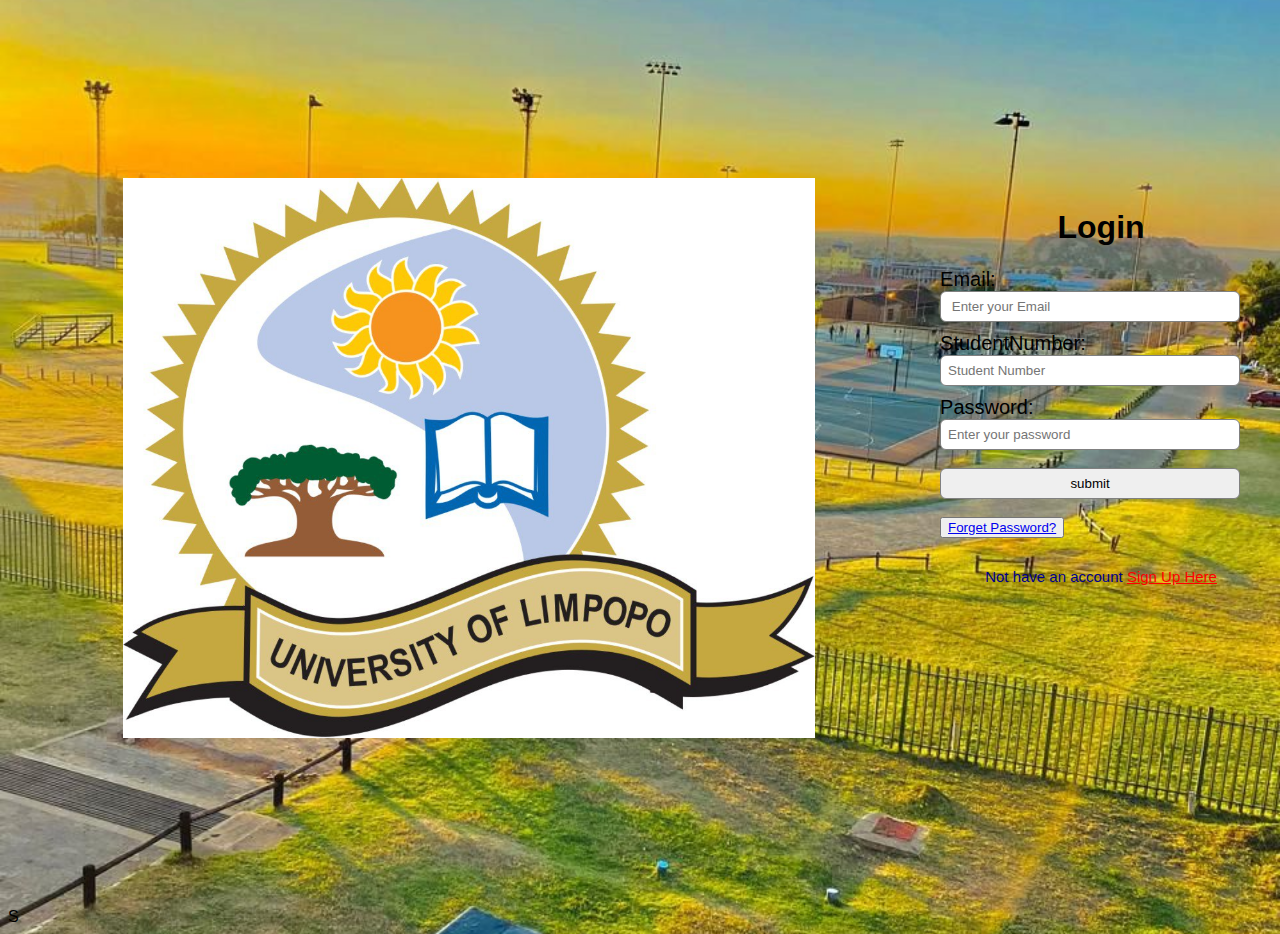
<file: Index.html>
<!DOCTYPE html>
<html lang="en">
<head>
    <meta charset="UTF-8">
    <meta name="viewport" content="width=device-width, initial-scale=1.0">
    <title>Login form</title>
    <link href="https://cdn.lineicons.com/4.0/lineicons.css" rel="stylesheet"/>
    <link rel="stylesheet" href="stylesheet.css">
</head>
<body>
    <div class="container">
    <div class="content">
        <img src="UL LOGO.jpg">
    </div>
    <div class="login-box">
        <h1>Login</h1>
        <form class="form2">
            <label for="Email">Email: </label>
            <input type="email" placeholder=" Enter your Email">
            <label for="Student No">StudentNumber:</label>
            <input type="text" placeholder="Student Number">
            <label for="password">Password: </label>
            <input type="password" placeholder="Enter your password">
            <br>
            <br>
             <input type="submit" value="submit">
             <br>
             <br>
             <button><a href="#" class="password">Forget Password?</a></button>
        </form>
        <p class="para-2">Not have an account <a href="Registerform.html">Sign Up Here</a></p>
           <div class="social-icon">
            <a href="#" class="facebook"><i class="lni lni-facebook-fill"></i></a>
            <a href="#" class="google"><i class="lni lni-google"></i></a>
            <a href="#" class="instagram"><i class="lni lni-instagram-original"></i></i></a>
            <a href="#" class="whatsapp"><i class="lni lni-whatsapp"></i></a>
            <a href="#" class="tiktok"><i class="lni lni-tiktok-alt"></i></a>
          </div>
          
    </div>
    </div>

</body>S
</html>
</file>
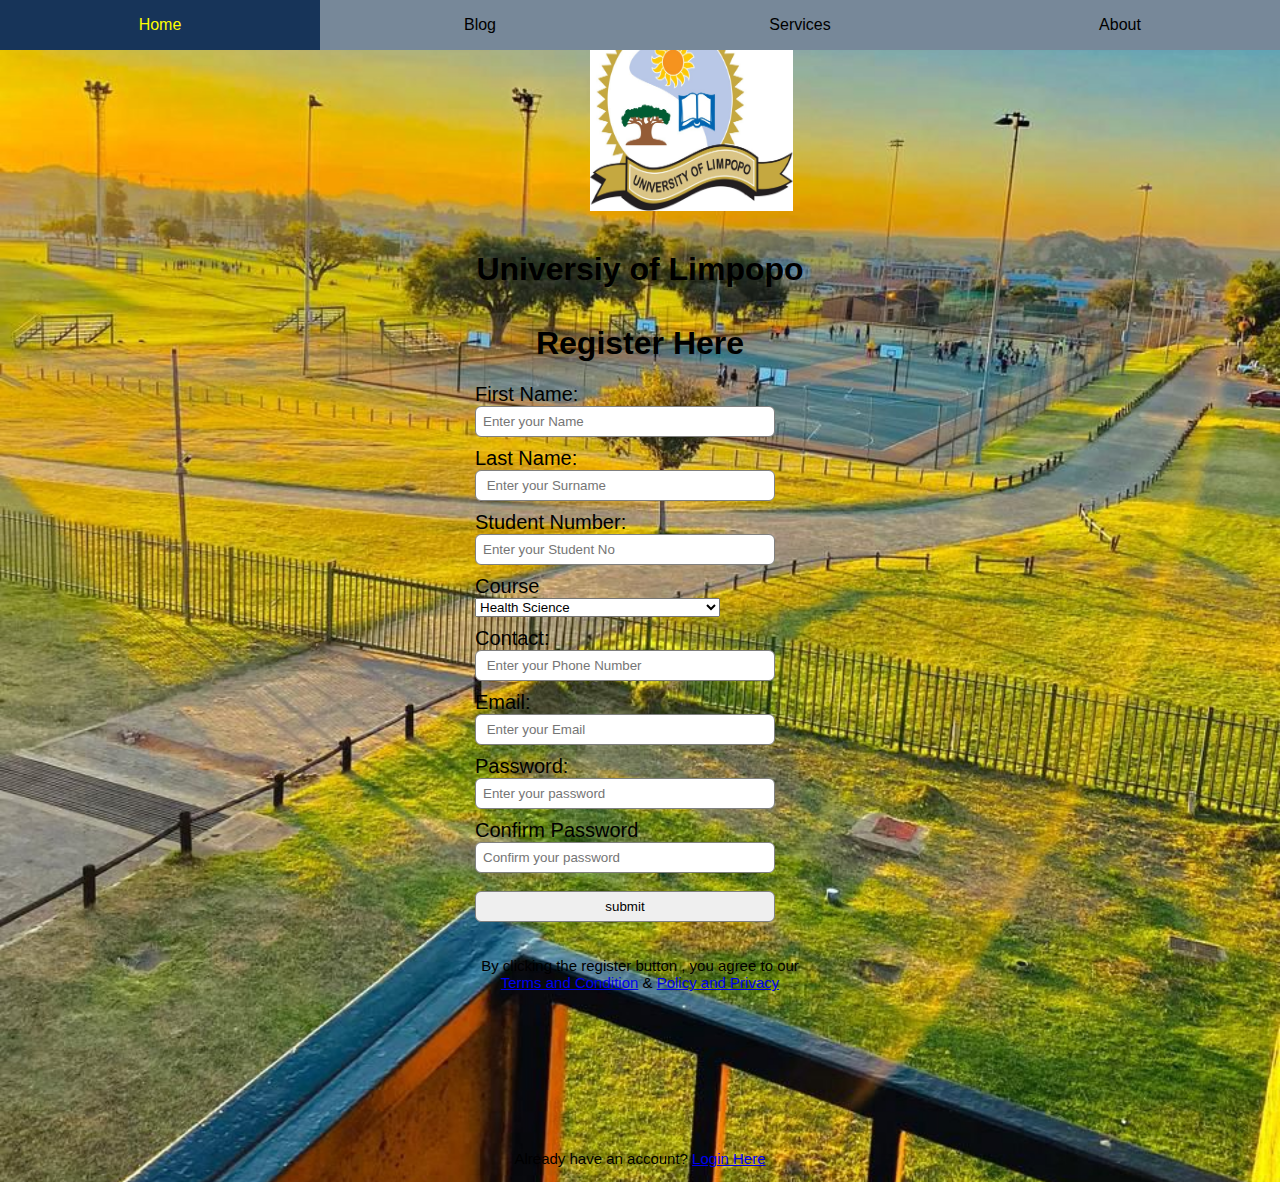
<file: index.html>
<!DOCTYPE html>
<html lang="en">
<head>
    <meta charset="UTF-8">
    <meta name="viewport" content="width=device-width, initial-scale=1.0">
    <title>Register Form</title>
    <link rel="stylesheet" href="stylesheet.css">
</head>
<body>
        <div class="nav-bar">
            <ul>
            <li><a href="#" class="link active">Home</a></li>
            <li><a href="#" class="link">Blog</a></li>
            <li><a href="#" class="link">Services</a></li>
            <li><a href="#" class="link">About</a></li>
            </ul>
        </div>
        <div class="logo">
            <img src="UL LOGO.jpg" alt="Ul logo" width="203px" height="203px">
        </div>

    <div class="container">
    <div class="signup-box">
        <strong><h1>Universiy of Limpopo </h1></strong>
        <h1>Register Here </h1>
        <form>
            <label for="Name">First Name: </label>
            <input type="text" placeholder="Enter your Name">
            <label for="Surname">Last Name: </label>
            <input type="text" placeholder=" Enter your Surname">
            <label for="student No">Student Number: </label>
            <input type="text" placeholder="Enter your Student No">
           <label for="course">Course</label>
           <select id="course" name="course">
            <option value="Health Science">Health Science</option>
            <option value="Maths and Comp Sci">Mathemathics and Computer Science</option>
            <option value="Mechanical Engnnieering">Molecular Science</option>
            <option value="Physical and minerial">Physcial and Minerals Science</option>
            <option value="Education">Education</option>
            <option value="Accounting">Accounting</option>
            <option value="Economic and Management">Economic and Management</option>
            <option value="Argriculture">Argriculture Science</option>
           </select>
             <label for="Contact">Contact:</label>
            <input type="text" placeholder=" Enter your Phone Number">
            <label for="Email">Email: </label>
            <input type="email" placeholder=" Enter your Email">
            <label for="password">Password: </label>
            <input type="password" placeholder="Enter your password">
            <label for="password">Confirm Password</label>
            <input type="password" placeholder="Confirm your password">
            <br>
            <br>
             <input type="submit" value="submit">
         </form>
         <p>By clicking the register button , you agree to our <br>
            <a href="#">Terms and Condition</a> & <a href="#">Policy and Privacy</a>
         </p>
    </div>
    </div>

    <p class="para-2<">Already have an account? <a href="Loginform.html">Login Here </a> </p>
    
</body>
</html>
</file>
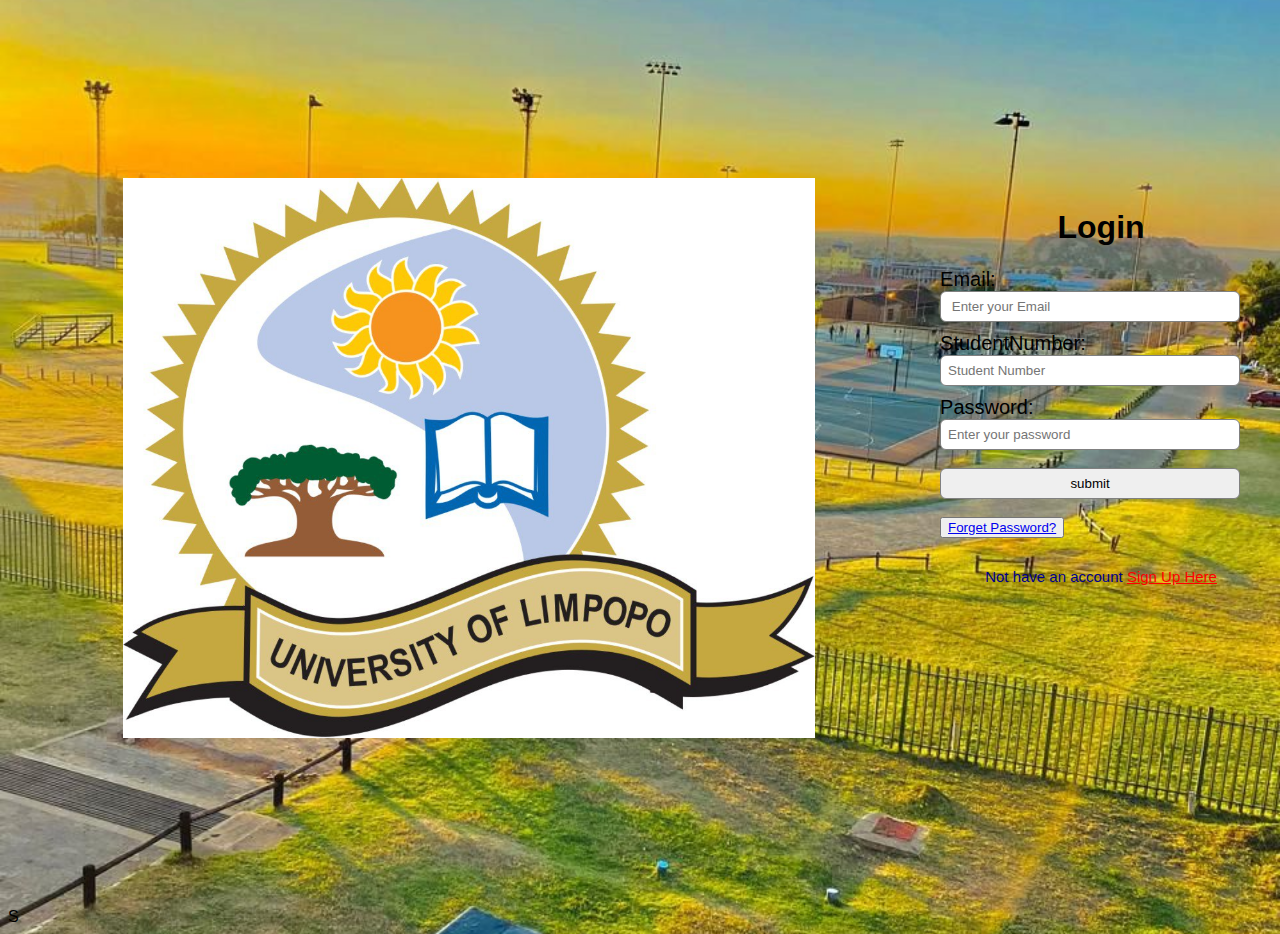
<file: Loginform.html>
<!DOCTYPE html>
<html lang="en">
<head>
    <meta charset="UTF-8">
    <meta name="viewport" content="width=device-width, initial-scale=1.0">
    <title>Login form</title>
    <link href="https://cdn.lineicons.com/4.0/lineicons.css" rel="stylesheet"/>
    <link rel="stylesheet" href="stylesheet.css">
</head>
<body>
    <div class="container">
    <div class="content">
        <img src="UL LOGO.jpg">
    </div>
    <div class="login-box">
        <h1>Login</h1>
        <form class="form2">
            <label for="Email">Email: </label>
            <input type="email" placeholder=" Enter your Email">
            <label for="Student No">StudentNumber:</label>
            <input type="text" placeholder="Student Number">
            <label for="password">Password: </label>
            <input type="password" placeholder="Enter your password">
            <br>
            <br>
             <input type="submit" value="submit">
             <br>
             <br>
             <button><a href="#" class="password">Forget Password?</a></button>
        </form>
        <p class="para-2">Not have an account <a href="Registerform.html">Sign Up Here</a></p>
           <div class="social-icon">
            <a href="#" class="facebook"><i class="lni lni-facebook-fill"></i></a>
            <a href="#" class="google"><i class="lni lni-google"></i></a>
            <a href="#" class="instagram"><i class="lni lni-instagram-original"></i></i></a>
            <a href="#" class="whatsapp"><i class="lni lni-whatsapp"></i></a>
            <a href="#" class="tiktok"><i class="lni lni-tiktok-alt"></i></a>
          </div>
          
    </div>
    </div>

</body>S
</html>
</file>
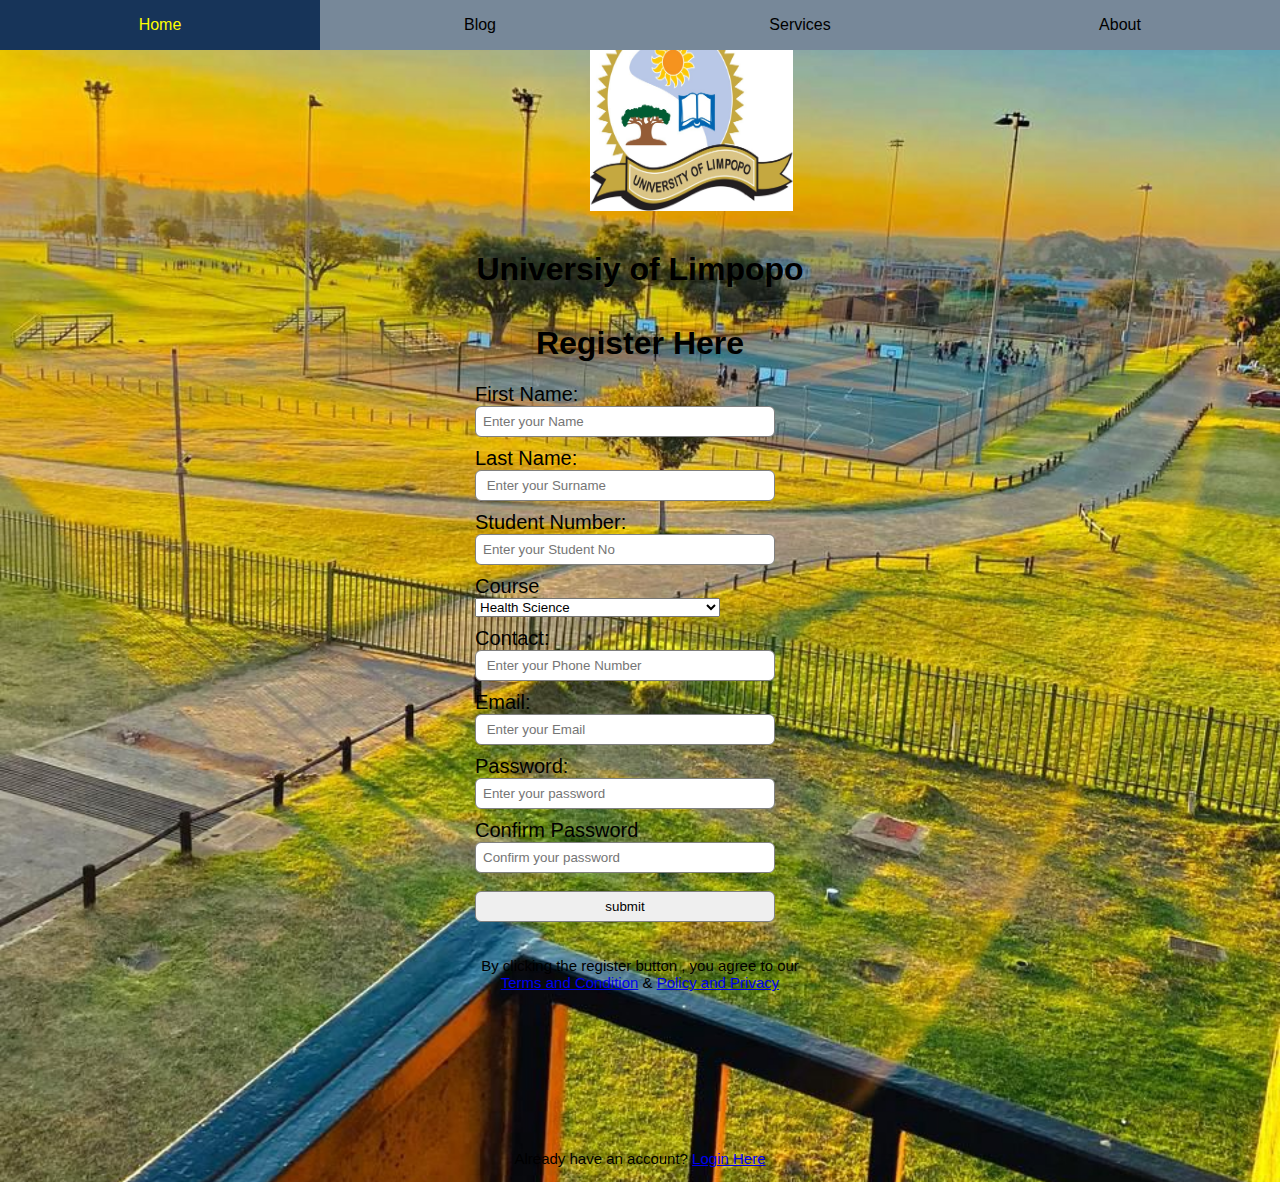
<file: Registerform.html>
<!DOCTYPE html>
<html lang="en">
<head>
    <meta charset="UTF-8">
    <meta name="viewport" content="width=device-width, initial-scale=1.0">
    <title>Register Form</title>
    <link rel="stylesheet" href="stylesheet.css">
</head>
<body>
        <div class="nav-bar">
            <ul>
            <li><a href="#" class="link active">Home</a></li>
            <li><a href="#" class="link">Blog</a></li>
            <li><a href="#" class="link">Services</a></li>
            <li><a href="#" class="link">About</a></li>
            </ul>
        </div>
        <div class="logo">
            <img src="UL LOGO.jpg" alt="Ul logo" width="203px" height="203px">
        </div>

    <div class="container">
    <div class="signup-box">
        <strong><h1>Universiy of Limpopo </h1></strong>
        <h1>Register Here </h1>
        <form>
            <label for="Name">First Name: </label>
            <input type="text" placeholder="Enter your Name">
            <label for="Surname">Last Name: </label>
            <input type="text" placeholder=" Enter your Surname">
            <label for="student No">Student Number: </label>
            <input type="text" placeholder="Enter your Student No">
           <label for="course">Course</label>
           <select id="course" name="course">
            <option value="Health Science">Health Science</option>
            <option value="Maths and Comp Sci">Mathemathics and Computer Science</option>
            <option value="Mechanical Engnnieering">Molecular Science</option>
            <option value="Physical and minerial">Physcial and Minerals Science</option>
            <option value="Education">Education</option>
            <option value="Accounting">Accounting</option>
            <option value="Economic and Management">Economic and Management</option>
            <option value="Argriculture">Argriculture Science</option>
           </select>
             <label for="Contact">Contact:</label>
            <input type="text" placeholder=" Enter your Phone Number">
            <label for="Email">Email: </label>
            <input type="email" placeholder=" Enter your Email">
            <label for="password">Password: </label>
            <input type="password" placeholder="Enter your password">
            <label for="password">Confirm Password</label>
            <input type="password" placeholder="Confirm your password">
            <br>
            <br>
             <input type="submit" value="submit">
         </form>
         <p>By clicking the register button , you agree to our <br>
            <a href="#">Terms and Condition</a> & <a href="#">Policy and Privacy</a>
         </p>
    </div>
    </div>

    <p class="para-2<">Already have an account? <a href="Loginform.html">Login Here </a> </p>
    
</body>
</html>
</file>
<file: stylesheet.css>
*{
    box-sizing: border-box;
}
body{
    background-color: aqua;
    font-family: Verdana, Geneva, Tahoma, sans-serif;
    box-sizing: border-box;
    background: url(UP.jpeg);
    background-size: cover;
    background-repeat: no-repeat;
    background-attachment: fixed;
    background-position: 40%;
}
.nav-bar{
    list-style-type: none;
    margin: 0;
    padding: 0;
    position: fixed;
    top: 0px;
    left: 0px;
    width: 100%;
}

.nav-bar a{
    text-decoration: none;
    color: black;
    display: block;
    height: 50px;
    line-height: 50px;
}

.nav-bar ul{
  list-style-type: none;
  margin: 0;
  padding: 0;
}

.nav-bar a{
    background: lightslategray;
}

.nav-bar a:hover{
    background: #173459;
    color: yellow;
}
.nav-bar.active{
    background: red;
    color: aqua;
}
.nav-bar li{
    float: left;
    width: 25%;
    text-align: center;
    border-radius: 1px solid #333;
}
.nav-bar li:last-child{
    border: none;
}

.logo{
    margin: auto;
    max-width: 100px;
    width: 150%;
    height: 150%;
    padding: -40px;
    align-items: center;
    justify-content: center;
} 

.signup-box{
    width: 350px;
    height: 900px;
    margin: auto;
    background-color: none;
    border-radius: 4px;
}
.content{
    flex-basis: 80%;
    display: flex;
    justify-content: center;
    align-items:center;
    border-radius: 4px;
    flex-direction: column;
    background: none;
}
.login-box{
    width: 375px;
    height: 570px;
    margin: auto;
    border-radius: 3px;
    background-color: none;
}

h1{
    text-align: center;
    padding-top: 15px;
}
h4{
    text-align: center;
    color: aqua;    
}
form{
    width: 300px;
    margin-left: 10px;
}
form label{
    display: flex;
    margin-top: 10px;
    font-size: 20px;
    width: none;
    text-align: center;
}
form input{
    width: 100%;
    padding: 7px;
    border: 1px solid gray;
    border-radius: 6px;
    outline: none;

}

input[type="button"]{
    width: 320px;
    height: 35px;
    margin-top: 20px;
    border: none;
    background-color:red;
    color: blueviolet;
    font-size: 18px;
}

p{
    text-align: center;
    padding-top: 20px;
    font-size: 15px;
}

.para-2{
    text-align: center;
    color: darkblue;
    font-size: 15px;
    margin-top: 10px;
}

.para-2 a{
    color:red

}
.content img{
    width: 75%;
}
.container{
    display: flex;
    justify-content: center;
    align-items: center;
    min-height: 100vh;
}
.social-icon{
    transition: color 0.2s;
    text-decoration: none;
    margin: 0 10px;
}
.social-icon:hover{
    color: #333;
}
.facebook{
    color: blue;
    transition: color 0.2s;
    text-decoration: none;
    text-align: center;
    margin: 0 10px;
    background-color: white;
    width: 180px;
    height: 180px;   
}

.instagram{
    color: aliceblue;
    background-color:none; 
    margin:0 10px;
}

.google{
    color: red;
    margin: 0 10px;
}

.whatsapp{
    color: aliceblue;
    background-color: green;
    margin: 0 10px;
}

.tiktok{
    color: aliceblue;
    background-color: black;
    margin: 0 10px;
}
</file>
